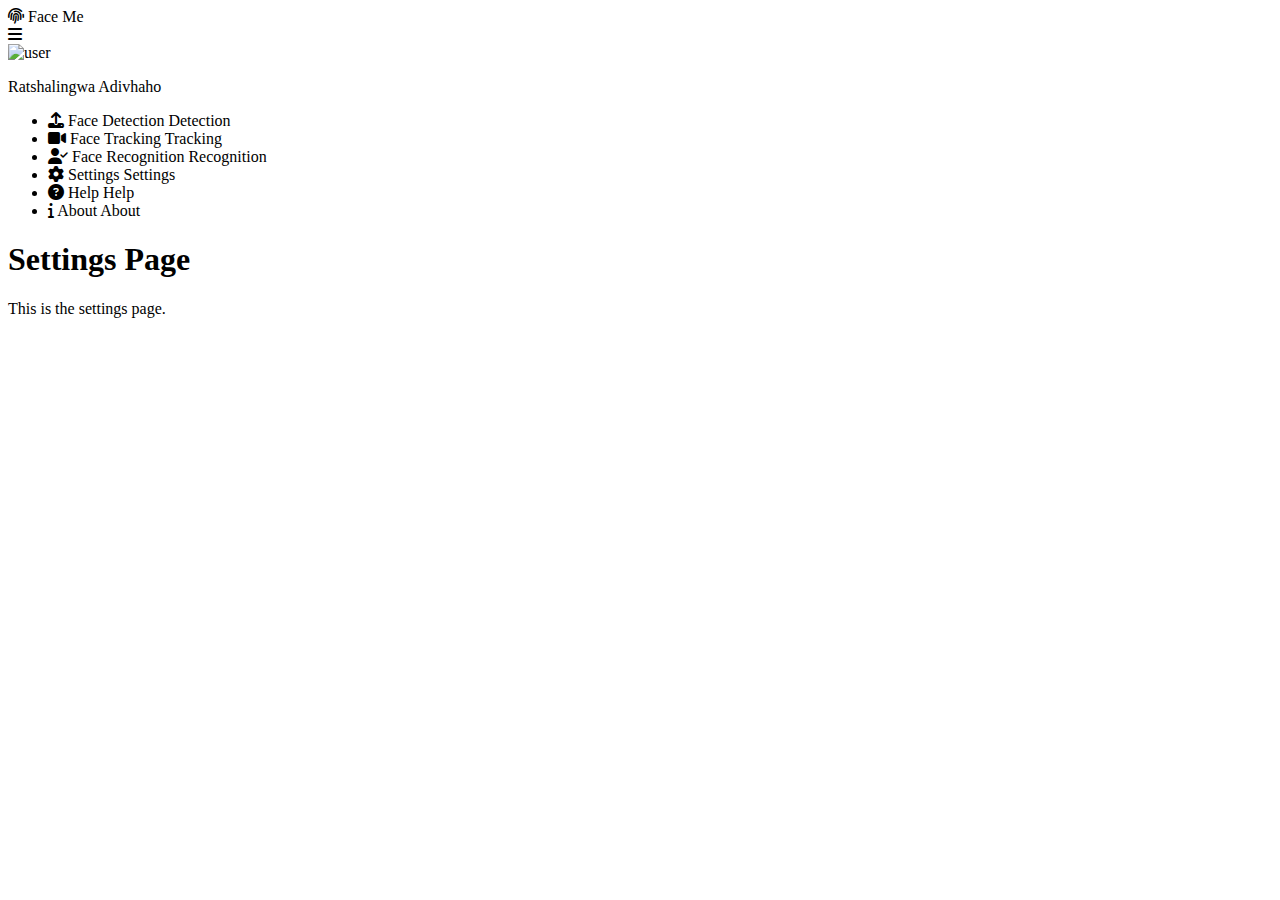
<file: src/main/resources/templates/home.html>
<!DOCTYPE html>
<html lang="en" xmlns:th="http://www.thymeleaf.org">
  <head>
    <meta charset="UTF-8" />
    <meta name="viewport" content="width=1024">
    <title>Racha Detector</title>
    <link rel="icon" type="image/x-icon" th:href="@{/images/icon/icon.png}">
    <link th:href="@{/css/home.css}" rel="stylesheet" />
    <link th:href="@{/css/nav.css}" rel="stylesheet" />
    <link
      rel="stylesheet"
      href="https://cdnjs.cloudflare.com/ajax/libs/font-awesome/6.4.0/css/all.min.css"
    />
  </head>
  <body>
    <div class="app-container">
      <!-- Sidebar -->
      <aside class="sidebar">
        <div class="top">
          <div class="logo">
            <i class="fas fa-fingerprint"></i>
            <span>Face Me</span>
          </div>
          <i class="fas fa-bars" id="btn"></i>
        </div>
        <div class="user">
          <img th:src="@{/images/image.png}" alt="user" class="user-img" />
          <div class="user-info">
            <p class="bold">Ratshalingwa Adivhaho</p>
            
          </div>
        </div>
        <ul>
          <li>
            <a th:href="@{/detect}" th:classappend="${activePage == 'detect'}">
              <i class="fas fa-upload"></i>
              <span class="nav-item">Face Detection</span>
            </a>
            <span class="tooltip">Detection</span>
          </li>
          <li>
            <a
              th:href="@{/tracking}"
              th:classappend="${activePage == 'tracking'}"
            >
              <i class="fas fa-video"></i>
              <span class="nav-item">Face Tracking</span>
            </a>
            <span class="tooltip">Tracking</span>
          </li>
          <li>
            <a
              th:href="@{/recognize}"
              th:classappend="${activePage == 'recognize'}"
            >
              <i class="fas fa-user-check"></i>
              <span class="nav-item">Face Recognition</span>
            </a>
            <span class="tooltip">Recognition</span>
          </li>
          <li>
            <a
              th:href="@{/settings}"
              th:classappend="${activePage == 'settings'}"
            >
              <i class="fas fa-cog"></i>
              <span class="nav-item">Settings</span>
            </a>
            <span class="tooltip">Settings</span>
          </li>
          <li>
            <a th:href="@{/help}" th:classappend="${activePage == 'help'}">
              <i class="fas fa-question-circle"></i>
              <span class="nav-item">Help</span>
            </a>
            <span class="tooltip">Help</span>
          </li>
          <li>
            <a th:href="@{/about}" th:classappend="${activePage == 'about'}">
              <i class="fa-solid fa-info"></i>
              <span class="nav-item">About</span>
            </a>
            <span class="tooltip">About</span>
          </li>
        </ul>
      </aside>

      <main class="main-content">
        <div class="content-container">
          <div th:if="${activePage == 'tracking'}">
            <div th:replace="~{/fragments/face_tracking :: div}"></div>
          </div>
          <div th:if="${activePage == 'detect'}">
            <div th:replace="~{/fragments/face_detection :: div}"></div>
          </div>
          <div th:if="${activePage == 'recognize'}">
            <div th:replace="~{/fragments/face_recognition :: div}"></div>
          </div><div th:if="${activePage == 'result'}">
            <div th:replace="~{/user/result :: div}"></div>
          </div>
          <div th:if="${activePage == 'settings'}">
            <h1>Settings Page</h1>
            <p>This is the settings page.</p>
          </div>
          <div th:if="${activePage == 'help'}">
            <div th:replace="~{/user/help :: div}"></div>
          </div>
          <div th:if="${activePage == 'about'}">
            <div th:replace="~{/user/about :: div}"></div>
          </div>
        </div>
      </main>
      <script th:src="@{/js/main.js}"></script>
    </div>
  </body>
</html>
</file>
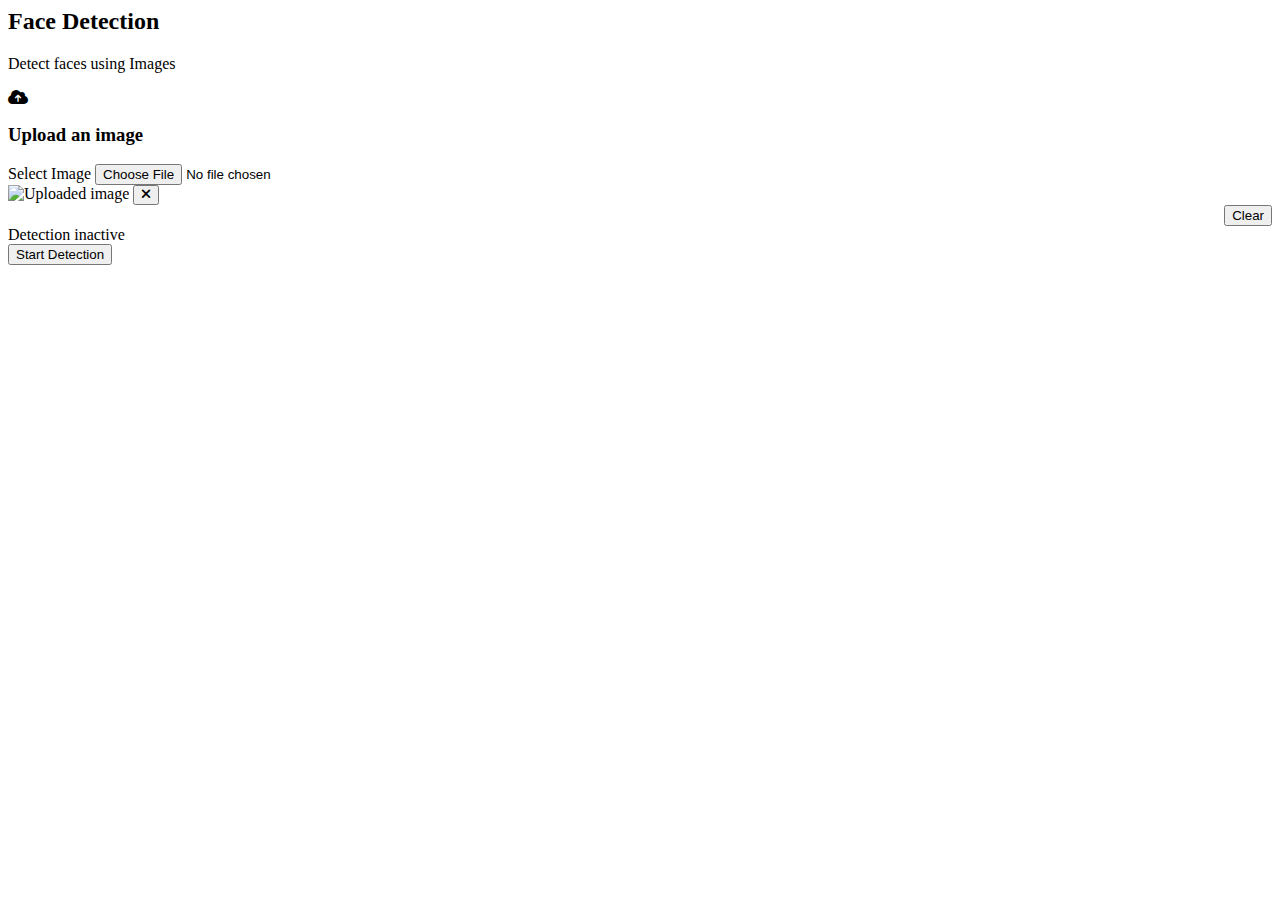
<file: src/main/resources/templates/fragments/face_detection.html>
<html xmlns:th="http://www.thymeleaf.org">
<head>
    <title>Face Detection</title>
    <link th:href="@{/css/home.css}" rel="stylesheet" />
    <link rel="stylesheet" href="https://cdnjs.cloudflare.com/ajax/libs/font-awesome/6.4.0/css/all.min.css" />
</head>
<body>
    <div>
        <form class="card" method="POST" th:action="@{/detect}" enctype="multipart/form-data">
            <div class="card-header">
                <h2 class="card-title">Face Detection</h2>
                <p class="card-description">Detect faces using Images</p>
            </div>
            <div class="card-content">
                <div id="detection-container" class="upload-container">
                    <i class="fas fa-cloud-upload-alt upload-icon"></i>
                    <h3 class="upload-title">Upload an image</h3>
                    <label for="upload" class="button button-outline mt-4">Select Image</label>
                    <input type="file" id="upload" name="file" accept="image/jpeg, image/png" class="hidden" required />
                </div>
                <div id="image-preview" class="hidden">
                    <div class="upload-container has-image">
                        <img id="update-image" class="uploaded-image" th:src="@{../images/placeholder.svg}" alt="Uploaded image" />
                        <button type="button" id="clear-image-button" class="clear-button">
                            <i class="fas fa-times"></i>
                        </button>
                    </div>
                    <div class="button-group mt-4" style="display: flex; justify-content: flex-end">
                        <button type="button" id="clear-button" class="button button-outline">Clear</button>
                    </div>
                </div>
            </div>
            <div class="card-footer">
                <div id="detect-status" class="text-muted-foreground">Detection inactive</div>
                <button type="submit" id="detect-toggle" class="button button-primary">Start Detection</button>
            </div>
        </form>
    

    <script th:src="@{/js/main.js}"></script>
    <script>
        document.addEventListener('DOMContentLoaded', function() {
            // Elements
            const upload = document.getElementById('upload');
            const updateImage = document.getElementById('update-image');
            const detectionContainer = document.getElementById('detection-container');
            const imagePreview = document.getElementById('image-preview');
            const clearButton = document.getElementById('clear-button');
            const clearImageButton = document.getElementById('clear-image-button');
            const detectButton = document.getElementById('detect-button');

            // Image upload handler
            upload.addEventListener('change', function(event) {
                const file = event.target.files[0];
                
                // Validate file type
                if (!file.type.match('image/jpeg') && !file.type.match('image/png')) {
                    alert('Only JPEG and PNG images are allowed.');
                    upload.value = ''; // Clear the file input
                    return;
                }

                // Preview image
                const reader = new FileReader();
                reader.onload = function(e) {
                    updateImage.src = e.target.result;
                    detectionContainer.style.display = 'none';
                    imagePreview.style.display = 'block';
                };
                reader.readAsDataURL(file);
            });

            // Clear buttons functionality
            clearButton.addEventListener('click', clearImage);
            clearImageButton.addEventListener('click', clearImage);

            function clearImage() {
                updateImage.src = '';
                upload.value = '';
                detectionContainer.style.display = 'flex';
                imagePreview.style.display = 'none';
            }

            // Detect button loading state
            detectButton.addEventListener('click', function() {
                if (!upload.files[0]) {
                    alert('Please select an image first.');
                    return;
                }

                detectButton.textContent = 'Processing...';
                detectButton.disabled = true;

                // Simulate processing delay
                setTimeout(function() {
                    detectButton.textContent = 'Detect Face';
                    detectButton.disabled = false;
                }, 2000);
            });
        });
    </script>
    </div>
</body>
</html>
</file>
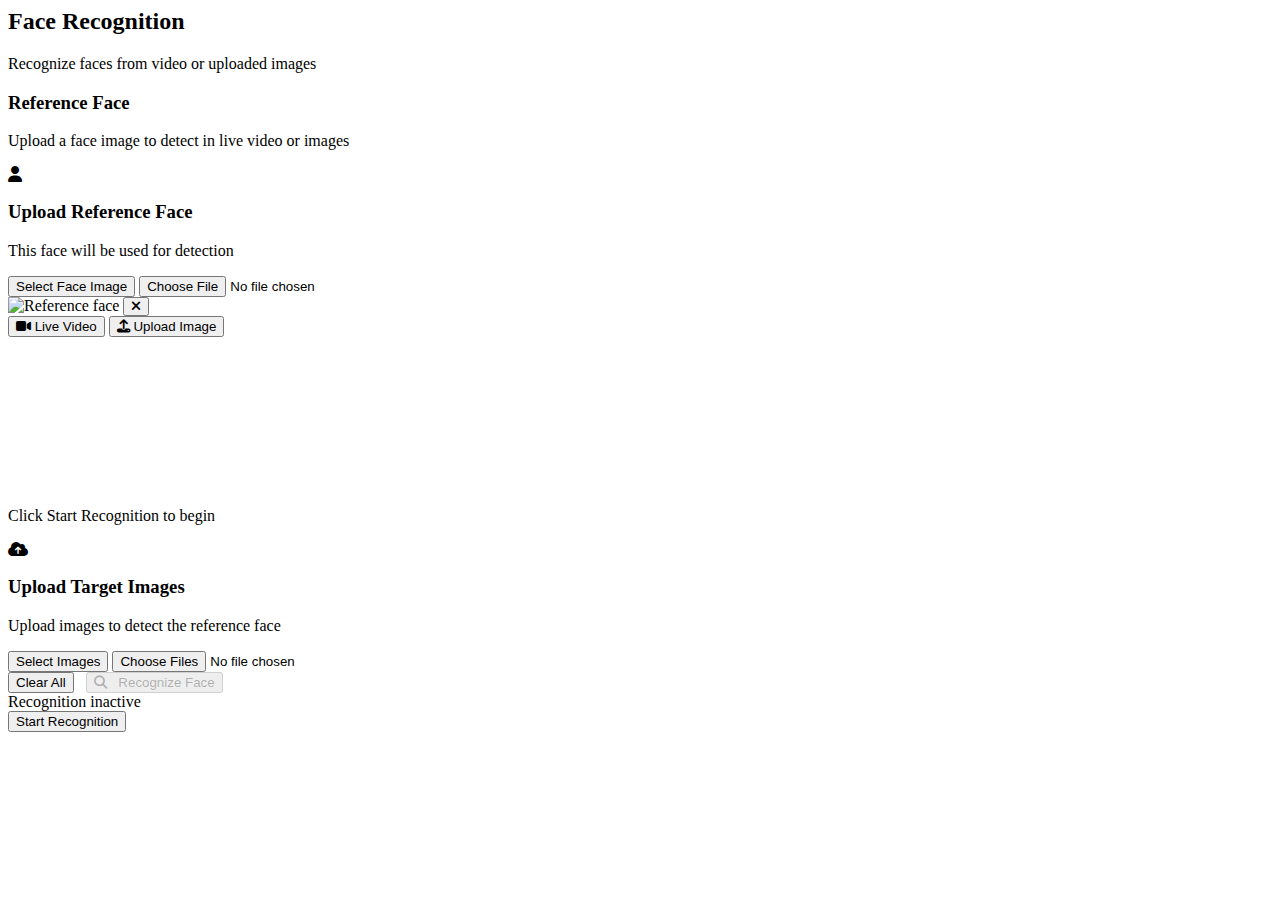
<file: src/main/resources/templates/fragments/face_recognition.html>
<html xmlns:th="http://www.thymeleaf.org">
  <head>
    <title>Face Recognition</title>
    <link th:href="@{/css/home.css}" rel="stylesheet" />
    <link
      rel="stylesheet"
      href="https://cdnjs.cloudflare.com/ajax/libs/font-awesome/6.4.0/css/all.min.css"
    />
    <style>
      /* Additional styles for camera recognition */
      .camera-recognition-result {
        position: absolute;
        top: 20px;
        left: 50%;
        transform: translateX(-50%);
        padding: 10px 20px;
        border-radius: 4px;
        font-weight: bold;
        z-index: 100;
        text-align: center;
        display: none;
      }
      .match-found {
        background-color: rgba(0, 255, 0, 0.7);
        color: #000;
      }
      .match-not-found {
        background-color: rgba(255, 0, 0, 0.7);
        color: #fff;
      }
    </style>
  </head>
  <body>
    <div class="card">
      <div class="card-header">
        <h2 class="card-title">Face Recognition</h2>
        <p class="card-description">
          Recognize faces from video or uploaded images
        </p>
        
        <div class="reference-face-section">
          <h3 class="section-title">Reference Face</h3>
          <p class="section-description">Upload a face image to detect in live video or images</p>
          
          <div id="reference-upload-container" class="upload-container reference-container">
            <i class="fas fa-user upload-icon"></i>
            <h3 class="upload-title">Upload Reference Face</h3>
            <p class="upload-description">This face will be used for detection</p>
            <button
              type="button"
              id="select-reference-button"
              class="button button-outline mt-4"
            >
              Select Face Image
            </button>
            <input
              type="file"
              id="reference-file-input"
              accept="image/jpeg, image/png"
              class="hidden"
            />
          </div>
          
          <div id="reference-preview-container" class="hidden">
            <div class="upload-container has-image reference-container">
              <img
                id="reference-image"
                class="uploaded-image"
                th:src="@{../../images/placeholder.svg}"
                alt="Reference face"
              />
              <button
                type="button"
                id="clear-reference-button"
                class="clear-button"
              >
                <i class="fas fa-times"></i>
              </button>
            </div>
          </div>
        </div>
        
        <div class="tabs">
          <div class="tab-list">
            <button type="button" id="video-tab" class="tab-trigger active">
              <i class="fas fa-video"></i>
              Live Video
            </button>
            <button type="button" id="upload-tab" class="tab-trigger">
              <i class="fas fa-upload"></i>
              Upload Image
            </button>
          </div>
        </div>
      </div>
      <div class="card-content">
        <div id="video-tab-content" class="tab-content active">
          <div class="video-container">
            <video
              id="recognition-video"
              class="video-feed"
              autoplay
              playsinline
              muted
            ></video>
            <canvas id="recognise-canvas" class="tracking-canvas"></canvas>
            <div id="recognition-video-overlay" class="video-overlay">
              <p>Click Start Recognition to begin</p>
            </div>
            <div id="camera-recognition-result" class="camera-recognition-result"></div>
          </div>
        </div>
        <div id="upload-tab-content" class="tab-content">
          <!-- Target Photos Upload Section -->
          <div id="target-upload-container" class="upload-container">
            <i class="fas fa-cloud-upload-alt upload-icon"></i>
            <h3 class="upload-title">Upload Target Images</h3>
            <p class="upload-description">Upload images to detect the reference face</p>
            <button
              type="button"
              id="select-target-button"
              class="button button-outline mt-4"
            >
              Select Images
            </button>
            <input
              type="file"
              id="target-file-input"
              accept="image/jpeg, image/png"
              multiple
              class="hidden"
            />
          </div>
          
          <!-- Target Images Preview Grid -->
          <div id="target-images-grid" class="image-grid hidden">
            <div id="target-images-container" class="image-grid-container">
              <!-- Target images will be added here dynamically -->
            </div>
            <div class="button-group mt-4 flex justify-end">
              <button
                type="button"
                id="clear-all-targets-button"
                class="button button-outline"
                style="margin-right: 0.5rem;"
              >
                Clear All
              </button>
              <button 
                type="button"
                id="detect-in-images-button" 
                class="button button-primary"
                disabled
              >
                <i class="fas fa-search" style="margin-right: 0.5rem;"></i>
                Recognize Face
              </button>
            </div>
          </div>
        </div>
      </div>
      <div class="card-footer">
        <div id="recognition-status" class="text-muted-foreground">
          Recognition inactive
        </div>
        <!-- The Recognize button will be added dynamically before this button -->
        <button
          type="button"
          id="recognition-toggle"
          class="button button-primary"
        >
          Start Recognition
        </button>
      </div>
      <script th:src="@{/js/facerecognition.js}"></script>
    </div>
  </body>
</html>
</file>
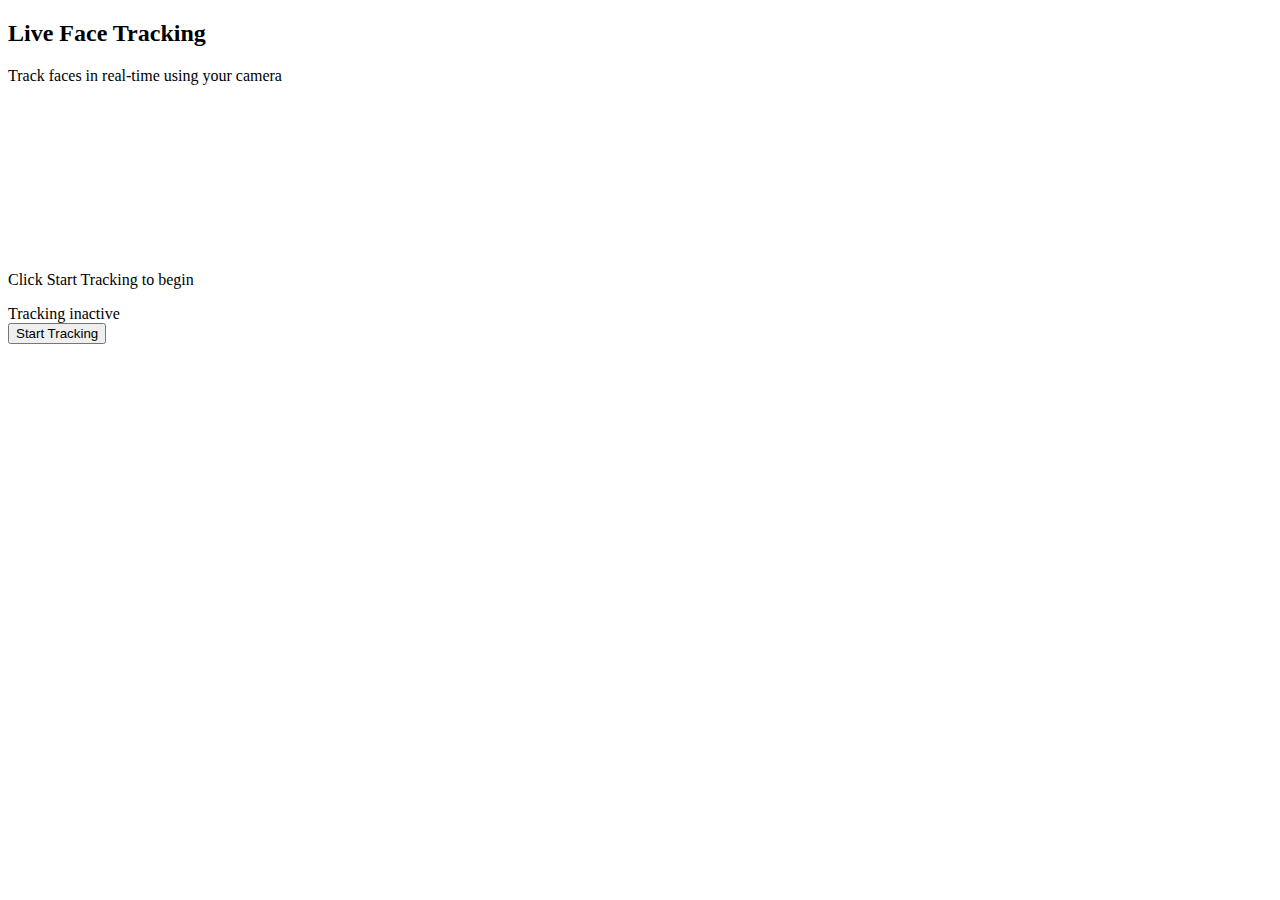
<file: src/main/resources/templates/fragments/face_tracking.html>
<!DOCTYPE html>
<html xmlns:th="http://www.thymeleaf.org">
  <head>
    <title>Real-Time Face Tracking</title>
    <link th:href="@{/css/home.css}" rel="stylesheet" />
    <link
      rel="stylesheet"
      href="https://cdnjs.cloudflare.com/ajax/libs/font-awesome/6.4.0/css/all.min.css"
    />
  </head>
  <body>
    <div>
      <!-- Tracking View -->
      <div id="tracking-view" class="card">
        <div class="card-header">
          <h2 class="card-title">Live Face Tracking</h2>
          <p class="card-description">
            Track faces in real-time using your camera
          </p>
        </div>
        <div class="card-content">
          <div class="video-container">
            <video
              id="video-feed"
              class="video-feed"
              autoplay
              playsinline
              muted
            ></video>
            <canvas id="tracking-canvas" class="tracking-canvas"></canvas>
            <div id="video-overlay" class="video-overlay">
              <p>Click Start Tracking to begin</p>
            </div>
          </div>
        </div>
        <div class="card-footer">
          <div id="tracking-status" class="text-muted-foreground">
            Tracking inactive
          </div>
          <button id="tracking-toggle" class="button button-primary">
            Start Tracking
          </button>
        </div>
      </div>
      <script th:src="@{/js/facetracking.js}"></script>
    </div>
  </body>
</html>
</file>
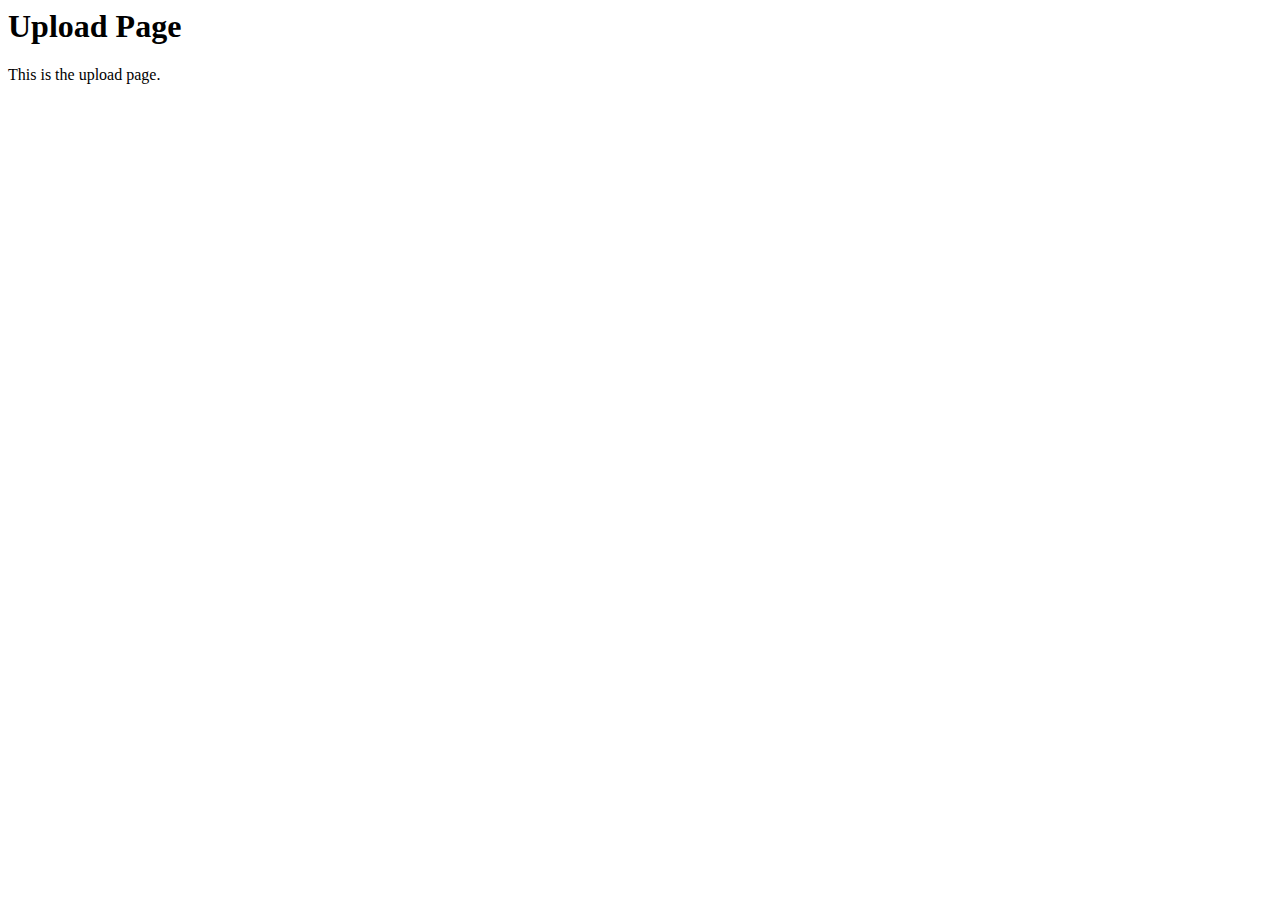
<file: src/main/resources/templates/fragments/sample.html>
<html xmlns:th="http://www.thymeleaf.org">
  <head>
    <title>sample</title>
    <link th:href="@{../../css/style.css}" rel="stylesheet" />
  </head>
  <body>
    <div>
        <h1>Upload Page</h1>
        <p>This is the upload page.</p>
    </div>
  </body>
</html>
</file>
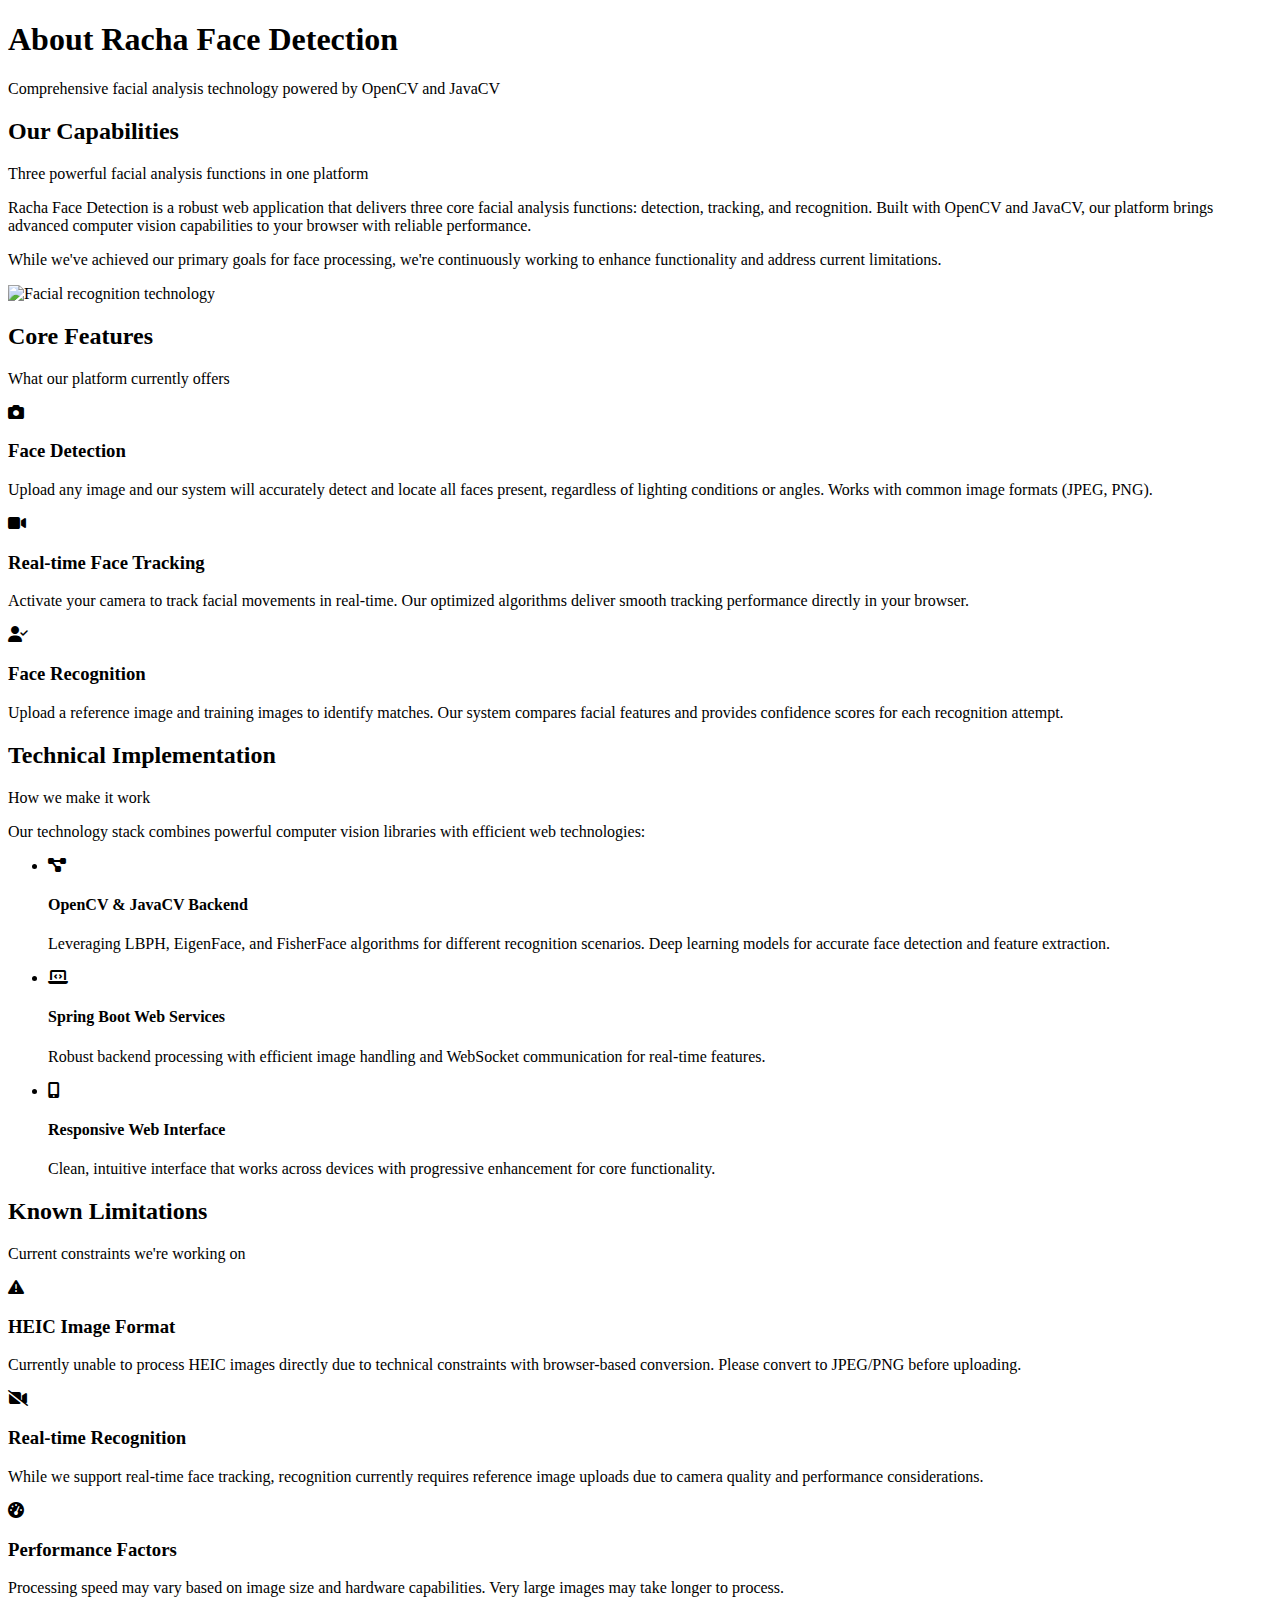
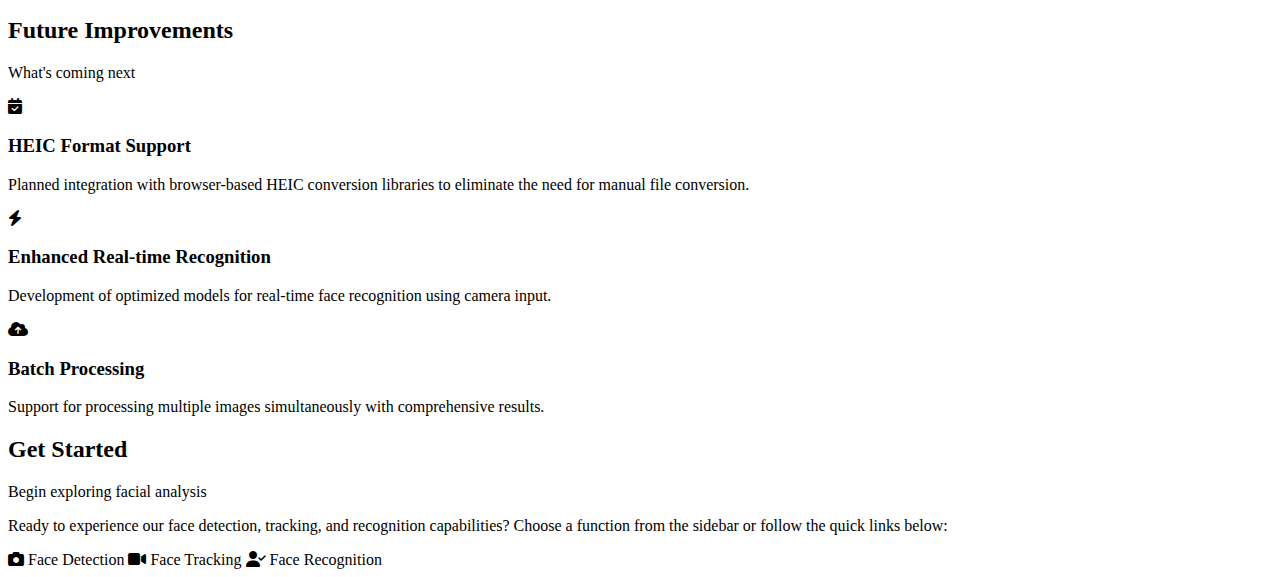
<file: src/main/resources/templates/user/about.html>
<!DOCTYPE html>
<html xmlns:th="http://www.thymeleaf.org">
<head>
    <meta charset="UTF-8" />
    <title>About - Racha Face Detection</title>
    <link th:href="@{/css/home.css}" rel="stylesheet" />
    <link rel="stylesheet" href="https://cdnjs.cloudflare.com/ajax/libs/font-awesome/6.4.0/css/all.min.css" />
</head>
<body>
    <div class="about-page">
        <div class="header">
            <h1>About Racha Face Detection</h1>
            <p>Comprehensive facial analysis technology powered by OpenCV and JavaCV</p>
        </div>

        <div class="card">
            <div class="card-header">
                <h2 class="card-title">Our Capabilities</h2>
                <p class="card-description">
                    Three powerful facial analysis functions in one platform
                </p>
            </div>
            <div class="card-content">
                <div class="about-section">
                    <div class="about-text">
                        <p>
                            Racha Face Detection is a robust web application that delivers three core facial analysis functions:
                            detection, tracking, and recognition. Built with OpenCV and JavaCV, our platform brings advanced
                            computer vision capabilities to your browser with reliable performance.
                        </p>
                        <p>
                            While we've achieved our primary goals for face processing, we're continuously working to enhance
                            functionality and address current limitations.
                        </p>
                    </div>
                    <div class="about-image">
                        <img th:src="@{../images/face recognition.webp}" alt="Facial recognition technology" class="feature-image" />
                    </div>
                </div>
            </div>
        </div>

        <div class="card mt-4">
            <div class="card-header">
                <h2 class="card-title">Core Features</h2>
                <p class="card-description">What our platform currently offers</p>
            </div>
            <div class="card-content">
                <div class="features-grid">
                    <div class="feature-card">
                        <div class="feature-icon">
                            <i class="fas fa-camera"></i>
                        </div>
                        <h3>Face Detection</h3>
                        <p>
                            Upload any image and our system will accurately detect and locate all faces present,
                            regardless of lighting conditions or angles. Works with common image formats (JPEG, PNG).
                        </p>
                    </div>
                    <div class="feature-card">
                        <div class="feature-icon">
                            <i class="fas fa-video"></i>
                        </div>
                        <h3>Real-time Face Tracking</h3>
                        <p>
                            Activate your camera to track facial movements in real-time. Our optimized algorithms
                            deliver smooth tracking performance directly in your browser.
                        </p>
                    </div>
                    <div class="feature-card">
                        <div class="feature-icon">
                            <i class="fas fa-user-check"></i>
                        </div>
                        <h3>Face Recognition</h3>
                        <p>
                            Upload a reference image and training images to identify matches. Our system compares
                            facial features and provides confidence scores for each recognition attempt.
                        </p>
                    </div>
                </div>
            </div>
        </div>

        <div class="card mt-4">
            <div class="card-header">
                <h2 class="card-title">Technical Implementation</h2>
                <p class="card-description">How we make it work</p>
            </div>
            <div class="card-content">
                <div class="tech-section">
                    <p>
                        Our technology stack combines powerful computer vision libraries with efficient web technologies:
                    </p>
                    <ul class="tech-list">
                        <li>
                            <i class="fas fa-project-diagram"></i>
                            <div>
                                <h4>OpenCV & JavaCV Backend</h4>
                                <p>
                                    Leveraging LBPH, EigenFace, and FisherFace algorithms for different recognition scenarios.
                                    Deep learning models for accurate face detection and feature extraction.
                                </p>
                            </div>
                        </li>
                        <li>
                            <i class="fas fa-laptop-code"></i>
                            <div>
                                <h4>Spring Boot Web Services</h4>
                                <p>
                                    Robust backend processing with efficient image handling and WebSocket communication
                                    for real-time features.
                                </p>
                            </div>
                        </li>
                        <li>
                            <i class="fas fa-mobile-alt"></i>
                            <div>
                                <h4>Responsive Web Interface</h4>
                                <p>
                                    Clean, intuitive interface that works across devices with progressive enhancement
                                    for core functionality.
                                </p>
                            </div>
                        </li>
                    </ul>
                </div>
            </div>
        </div>

        <div class="card mt-4">
            <div class="card-header">
                <h2 class="card-title">Known Limitations</h2>
                <p class="card-description">Current constraints we're working on</p>
            </div>
            <div class="card-content">
                <div class="limitations">
                    <div class="limitation-item">
                        <i class="fas fa-exclamation-triangle"></i>
                        <div>
                            <h3>HEIC Image Format</h3>
                            <p>
                                Currently unable to process HEIC images directly due to technical constraints with
                                browser-based conversion. Please convert to JPEG/PNG before uploading.
                            </p>
                        </div>
                    </div>
                    <div class="limitation-item">
                        <i class="fas fa-video-slash"></i>
                        <div>
                            <h3>Real-time Recognition</h3>
                            <p>
                                While we support real-time face tracking, recognition currently requires reference
                                image uploads due to camera quality and performance considerations.
                            </p>
                        </div>
                    </div>
                    <div class="limitation-item">
                        <i class="fas fa-tachometer-alt"></i>
                        <div>
                            <h3>Performance Factors</h3>
                            <p>
                                Processing speed may vary based on image size and hardware capabilities. Very large
                                images may take longer to process.
                            </p>
                        </div>
                    </div>
                </div>
            </div>
        </div>

        <div class="card mt-4">
            <div class="card-header">
                <h2 class="card-title">Future Improvements</h2>
                <p class="card-description">What's coming next</p>
            </div>
            <div class="card-content">
                <div class="roadmap">
                    <div class="roadmap-item">
                        <i class="fas fa-calendar-check"></i>
                        <div>
                            <h3>HEIC Format Support</h3>
                            <p>
                                Planned integration with browser-based HEIC conversion libraries to eliminate
                                the need for manual file conversion.
                            </p>
                        </div>
                    </div>
                    <div class="roadmap-item">
                        <i class="fas fa-bolt"></i>
                        <div>
                            <h3>Enhanced Real-time Recognition</h3>
                            <p>
                                Development of optimized models for real-time face recognition using camera input.
                            </p>
                        </div>
                    </div>
                    <div class="roadmap-item">
                        <i class="fas fa-cloud-upload-alt"></i>
                        <div>
                            <h3>Batch Processing</h3>
                            <p>
                                Support for processing multiple images simultaneously with comprehensive results.
                            </p>
                        </div>
                    </div>
                </div>
            </div>
        </div>

        <div class="card mt-4">
            <div class="card-header">
                <h2 class="card-title">Get Started</h2>
                <p class="card-description">Begin exploring facial analysis</p>
            </div>
            <div class="card-content">
                <div class="cta-section">
                    <p>
                        Ready to experience our face detection, tracking, and recognition capabilities?
                        Choose a function from the sidebar or follow the quick links below:
                    </p>
                    <div class="button-group mt-4">
                        <a th:href="@{/detect}" class="button button-primary">
                            <i class="fas fa-camera"></i>
                            <span>Face Detection</span>
                        </a>
                        <a th:href="@{/tracking}" class="button button-primary">
                            <i class="fas fa-video"></i>
                            <span>Face Tracking</span>
                        </a>
                        <a th:href="@{/recognize}" class="button button-primary">
                            <i class="fas fa-user-check"></i>
                            <span>Face Recognition</span>
                        </a>
                    </div>
                </div>
            </div>
        </div>
    </div>
</body>
</html>
</file>
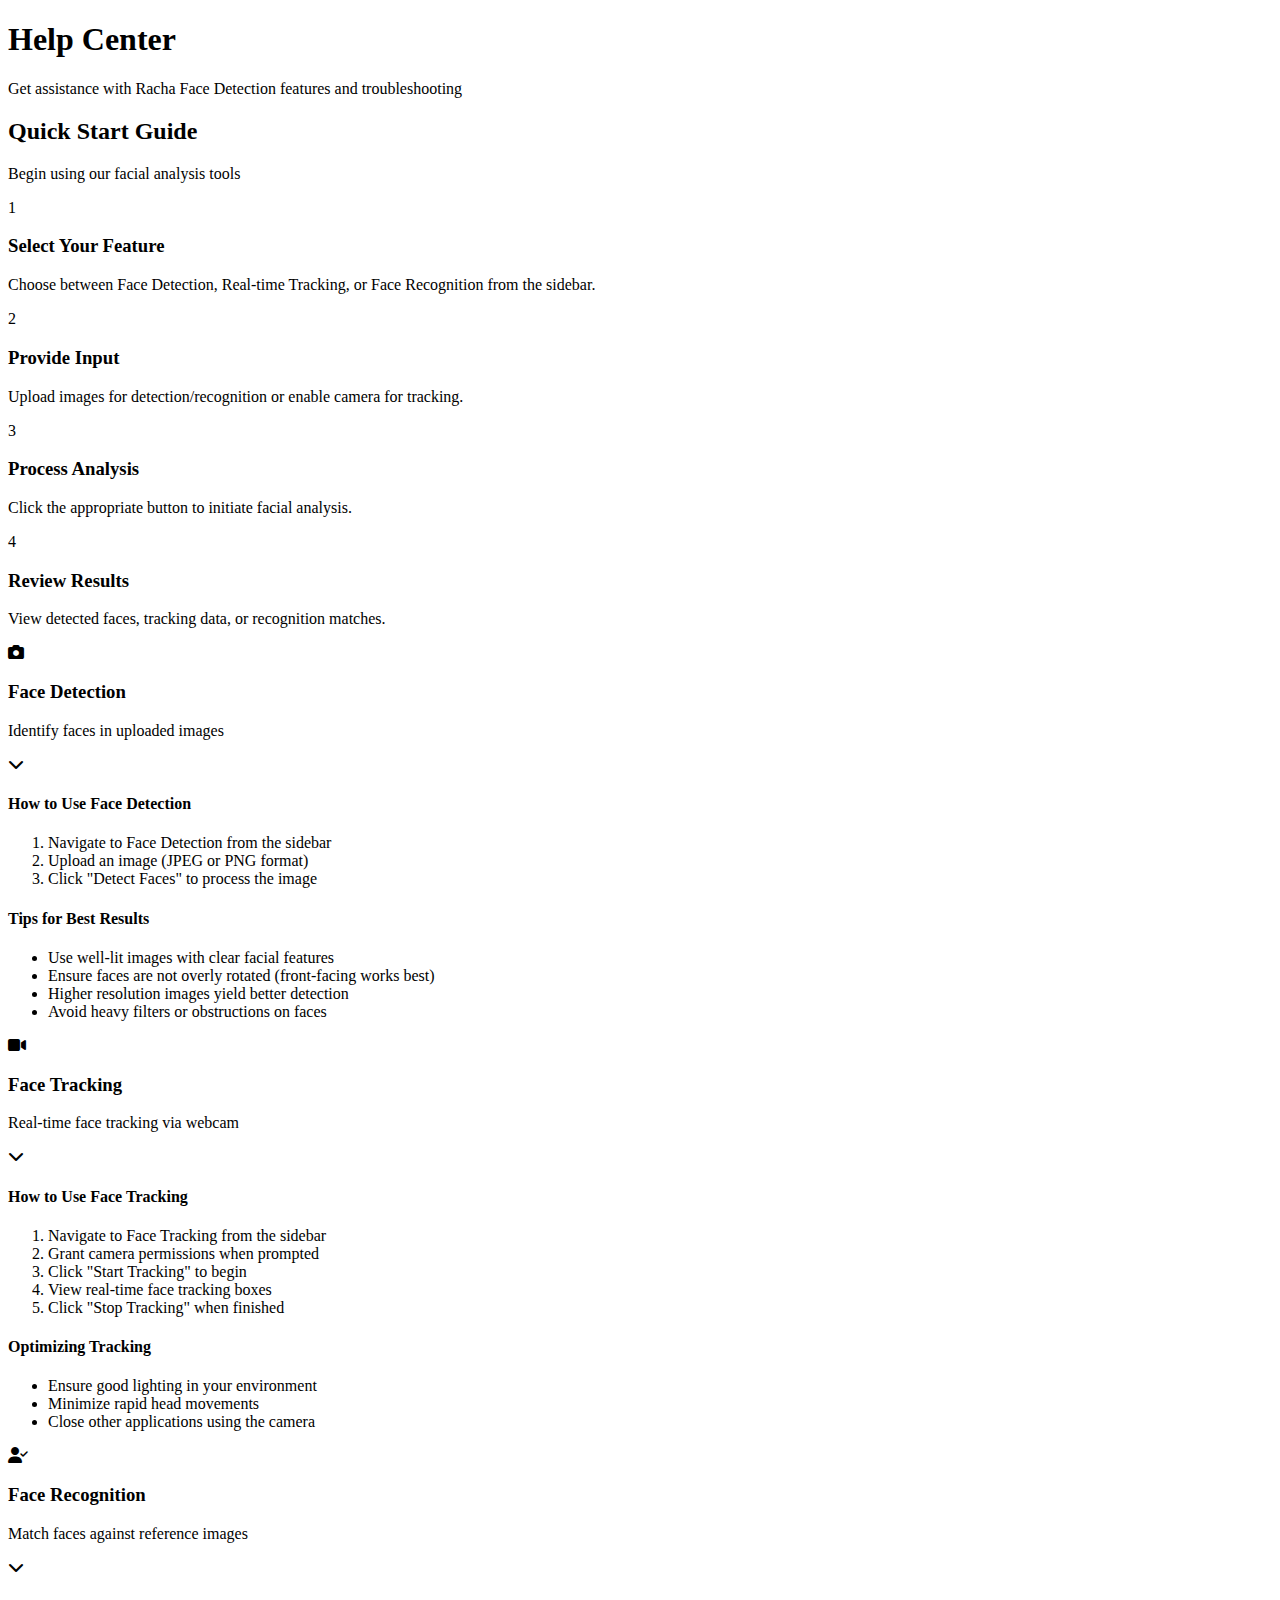
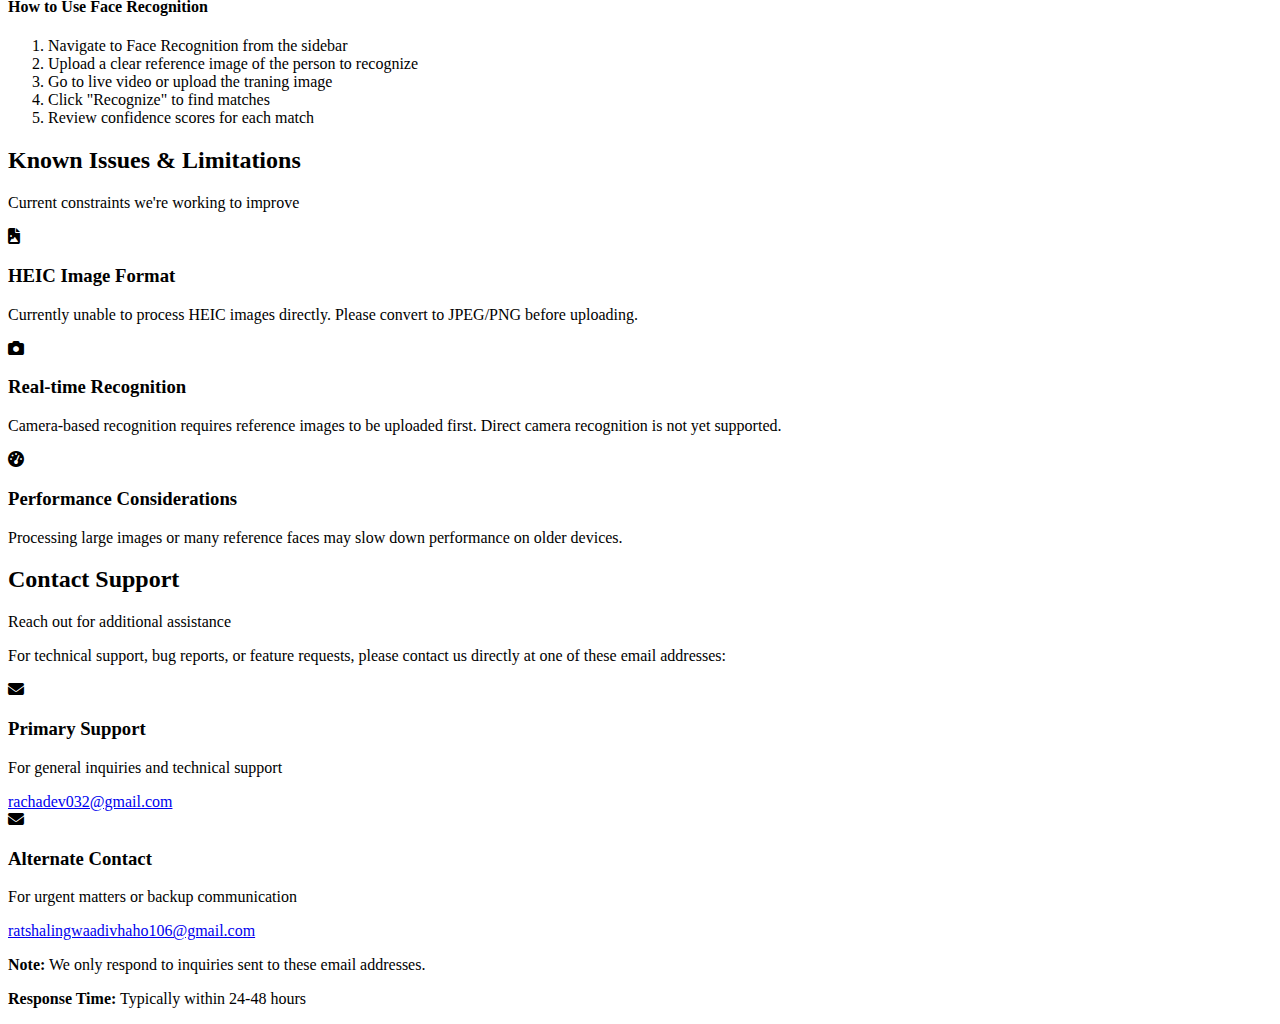
<file: src/main/resources/templates/user/help.html>
<!DOCTYPE html>
<html xmlns:th="http://www.thymeleaf.org">
<head>
    <title>Help - Racha Face Detection</title>
    <link th:href="@{/css/home.css}" rel="stylesheet" />
    <link rel="stylesheet" href="https://cdnjs.cloudflare.com/ajax/libs/font-awesome/6.4.0/css/all.min.css" />
</head>
<body>
    <div class="help-page">
        <div class="header">
            <h1>Help Center</h1>
            <p>Get assistance with Racha Face Detection features and troubleshooting</p>
        </div>

        <!-- Quick Start Guide -->
        <div class="card">
            <div class="card-header">
                <h2 class="card-title">Quick Start Guide</h2>
                <p class="card-description">Begin using our facial analysis tools</p>
            </div>
            <div class="card-content">
                <div class="quick-start-steps">
                    <div class="step">
                        <div class="step-number">1</div>
                        <div class="step-content">
                            <h3>Select Your Feature</h3>
                            <p>
                                Choose between Face Detection, Real-time Tracking, or Face Recognition from the sidebar.
                            </p>
                        </div>
                    </div>
                    <div class="step">
                        <div class="step-number">2</div>
                        <div class="step-content">
                            <h3>Provide Input</h3>
                            <p>
                                Upload images for detection/recognition or enable camera for tracking.
                            </p>
                        </div>
                    </div>
                    <div class="step">
                        <div class="step-number">3</div>
                        <div class="step-content">
                            <h3>Process Analysis</h3>
                            <p>
                                Click the appropriate button to initiate facial analysis.
                            </p>
                        </div>
                    </div>
                    <div class="step">
                        <div class="step-number">4</div>
                        <div class="step-content">
                            <h3>Review Results</h3>
                            <p>
                                View detected faces, tracking data, or recognition matches.
                            </p>
                        </div>
                    </div>
                </div>
            </div>
        </div>

        <!-- Feature Guides Accordion -->
        <div class="help-accordion mt-4">
            <!-- Face Detection Guide -->
            <div class="help-accordion-item">
                <div class="help-accordion-trigger">
                    <div class="help-accordion-icon">
                        <i class="fas fa-camera"></i>
                    </div>
                    <div class="help-accordion-title">
                        <h3>Face Detection</h3>
                        <p>Identify faces in uploaded images</p>
                    </div>
                    <div class="help-accordion-arrow">
                        <i class="fas fa-chevron-down"></i>
                    </div>
                </div>
                <div class="help-accordion-content">
                    <div class="feature-guide">
                        <div class="feature-guide-section">
                            <h4>How to Use Face Detection</h4>
                            <ol class="numbered-list">
                                <li>Navigate to Face Detection from the sidebar</li>
                                <li>Upload an image (JPEG or PNG format)</li>
                                <li>Click "Detect Faces" to process the image</li>
                            </ol>
                        </div>
                        <div class="feature-guide-section">
                            <h4>Tips for Best Results</h4>
                            <ul class="bullet-list">
                                <li>Use well-lit images with clear facial features</li>
                                <li>Ensure faces are not overly rotated (front-facing works best)</li>
                                <li>Higher resolution images yield better detection</li>
                                <li>Avoid heavy filters or obstructions on faces</li>
                            </ul>
                        </div>
                    </div>
                </div>
            </div>

            <!-- Face Tracking Guide -->
            <div class="help-accordion-item">
                <div class="help-accordion-trigger">
                    <div class="help-accordion-icon">
                        <i class="fas fa-video"></i>
                    </div>
                    <div class="help-accordion-title">
                        <h3>Face Tracking</h3>
                        <p>Real-time face tracking via webcam</p>
                    </div>
                    <div class="help-accordion-arrow">
                        <i class="fas fa-chevron-down"></i>
                    </div>
                </div>
                <div class="help-accordion-content">
                    <div class="feature-guide">
                        <div class="feature-guide-section">
                            <h4>How to Use Face Tracking</h4>
                            <ol class="numbered-list">
                                <li>Navigate to Face Tracking from the sidebar</li>
                                <li>Grant camera permissions when prompted</li>
                                <li>Click "Start Tracking" to begin</li>
                                <li>View real-time face tracking boxes</li>
                                <li>Click "Stop Tracking" when finished</li>
                            </ol>
                        </div>
                        <div class="feature-guide-section">
                            <h4>Optimizing Tracking</h4>
                            <ul class="bullet-list">
                                <li>Ensure good lighting in your environment</li>
                                <li>Minimize rapid head movements</li>
                                <li>Close other applications using the camera</li>
                            </ul>
                        </div>
                    </div>
                </div>
            </div>

            <!-- Face Recognition Guide -->
            <div class="help-accordion-item">
                <div class="help-accordion-trigger">
                    <div class="help-accordion-icon">
                        <i class="fas fa-user-check"></i>
                    </div>
                    <div class="help-accordion-title">
                        <h3>Face Recognition</h3>
                        <p>Match faces against reference images</p>
                    </div>
                    <div class="help-accordion-arrow">
                        <i class="fas fa-chevron-down"></i>
                    </div>
                </div>
                <div class="help-accordion-content">
                    <div class="feature-guide">
                        <div class="feature-guide-section">
                            <h4>How to Use Face Recognition</h4>
                            <ol class="numbered-list">
                                <li>Navigate to Face Recognition from the sidebar</li>
                                <li>Upload a clear reference image of the person to recognize</li>
                                <li>Go to  live video or upload the traning image</li>
                                <li>Click "Recognize" to find matches</li>
                                <li>Review confidence scores for each match</li>
                            </ol>
                        </div>
                        <div class="feature-guide-section">
                            <!-- <h4>Improving Recognition Accuracy</h4>
                            <ul class="bullet-list">
                                <li>Use multiple reference images (different angles/lighting)</li>
                                <li>Ensure reference and target images have similar quality</li>
                                <li>Adjust recognition threshold in settings if needed</li>
                                <li>Use images without heavy makeup or accessories</li>
                            </ul> -->
                        </div>
                    </div>
                </div>
            </div>
        </div>

        <!-- Known Issues -->
        <div class="card mt-4">
            <div class="card-header">
                <h2 class="card-title">Known Issues & Limitations</h2>
                <p class="card-description">Current constraints we're working to improve</p>
            </div>
            <div class="card-content">
                <div class="limitations">
                    <div class="limitation-item">
                        <i class="fas fa-file-image"></i>
                        <div>
                            <h3>HEIC Image Format</h3>
                            <p>
                                Currently unable to process HEIC images directly. Please convert to JPEG/PNG before uploading.
                            </p>
                        </div>
                    </div>
                    <div class="limitation-item">
                        <i class="fas fa-camera"></i>
                        <div>
                            <h3>Real-time Recognition</h3>
                            <p>
                                Camera-based recognition requires reference images to be uploaded first. Direct camera recognition is not yet supported.
                            </p>
                        </div>
                    </div>
                    <div class="limitation-item">
                        <i class="fas fa-tachometer-alt"></i>
                        <div>
                            <h3>Performance Considerations</h3>
                            <p>
                                Processing large images or many reference faces may slow down performance on older devices.
                            </p>
                        </div>
                    </div>
                </div>
            </div>
        </div>

        <!-- Contact Support -->
        <div class="card mt-4">
            <div class="card-header">
                <h2 class="card-title">Contact Support</h2>
                <p class="card-description">Reach out for additional assistance</p>
            </div>
            <div class="card-content">
                <div class="support-section">
                    <p>
                        For technical support, bug reports, or feature requests, please contact us directly at one of these email addresses:
                    </p>

                    <div class="contact-options">
                        <div class="contact-option">
                            <i class="fas fa-envelope"></i>
                            <h3>Primary Support</h3>
                            <p>For general inquiries and technical support</p>
                            <a href="mailto:rachadev032@gmail.com" class="button button-outline mt-4">
                                <span>rachadev032@gmail.com</span>
                            </a>
                        </div>

                        <div class="contact-option">
                            <i class="fas fa-envelope"></i>
                            <h3>Alternate Contact</h3>
                            <p>For urgent matters or backup communication</p>
                            <a href="mailto:ratshalingwaadivhaho106@gmail.com" class="button button-outline mt-4">
                                <span>ratshalingwaadivhaho106@gmail.com</span>
                            </a>
                        </div>
                    </div>

                    <div class="support-hours mt-4">
                        <p>
                            <strong>Note:</strong> We only respond to inquiries sent to these email addresses.
                        </p>
                        <p>
                            <strong>Response Time:</strong> Typically within 24-48 hours
                        </p>
                    </div>
                </div>
            </div>
        </div>
        <script th:src="@{/js/help.js}"></script>
    </div>
    
</body>
</html>
</file>
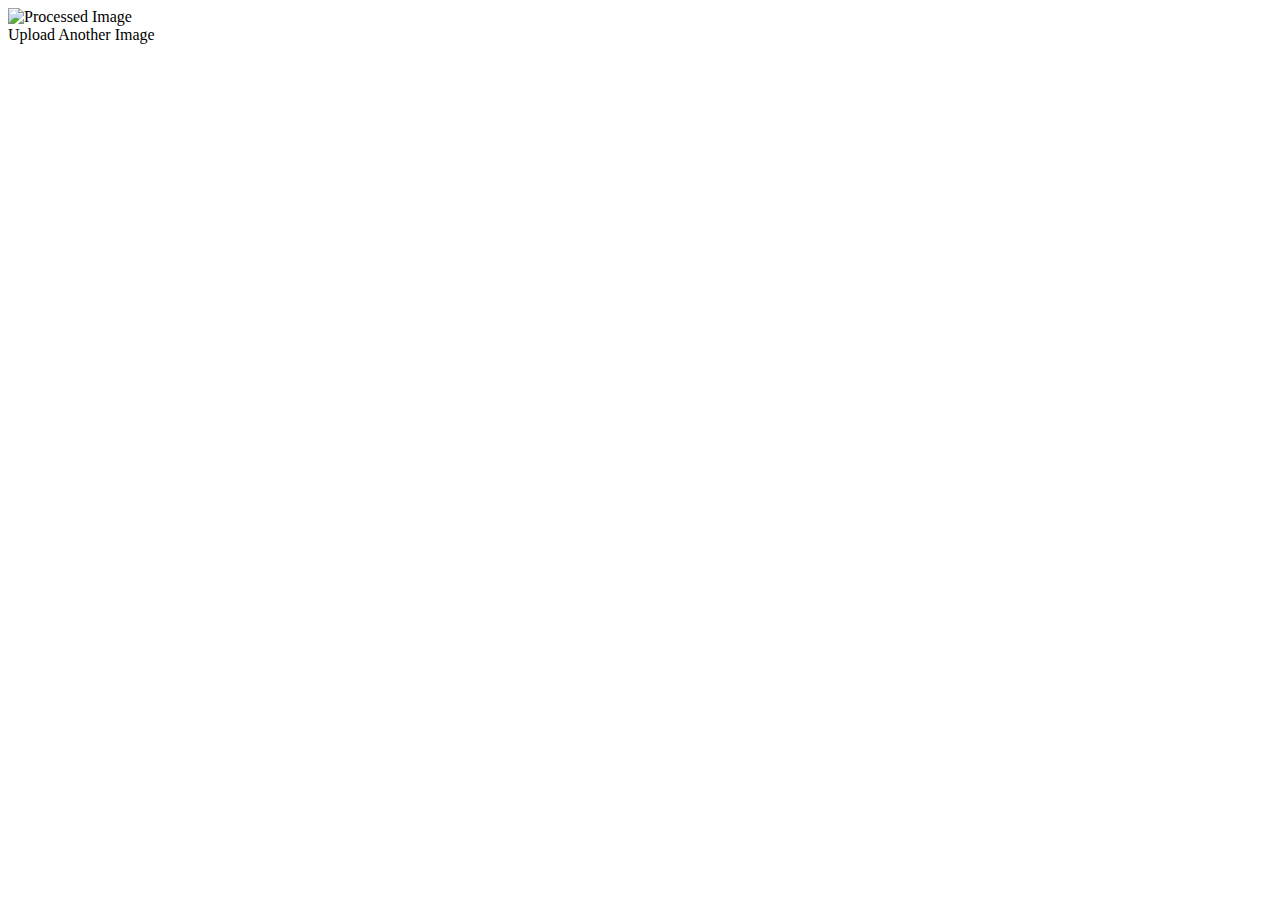
<file: src/main/resources/templates/user/result.html>
<!DOCTYPE html>
<html xmlns:th="http://www.thymeleaf.org" lang="en">
  <head>
    <meta charset="UTF-8" />
    <meta name="viewport" content="width=device-width, initial-scale=1.0" />
    <title>Face Detection Result</title>
    <link
      href="https://fonts.googleapis.com/css2?family=Inter:wght@400;600&display=swap"
      rel="stylesheet"
    />
    
  </head>
  <body>
    <div>
        <link th:href="@{/css/result.css}" rel="stylesheet" />
      <div class="container">
        <div class="result-container">
          <img
            id="output-image"
            th:src="'data:image/jpeg;base64,' + ${outputImage}"
            class="result-image"
            alt="Processed Image"
          />
        </div>
        <a th:href="@{/detect}" class="button">Upload Another Image</a>
      </div>
      
    </div>
  </body>
</html>
</file>
